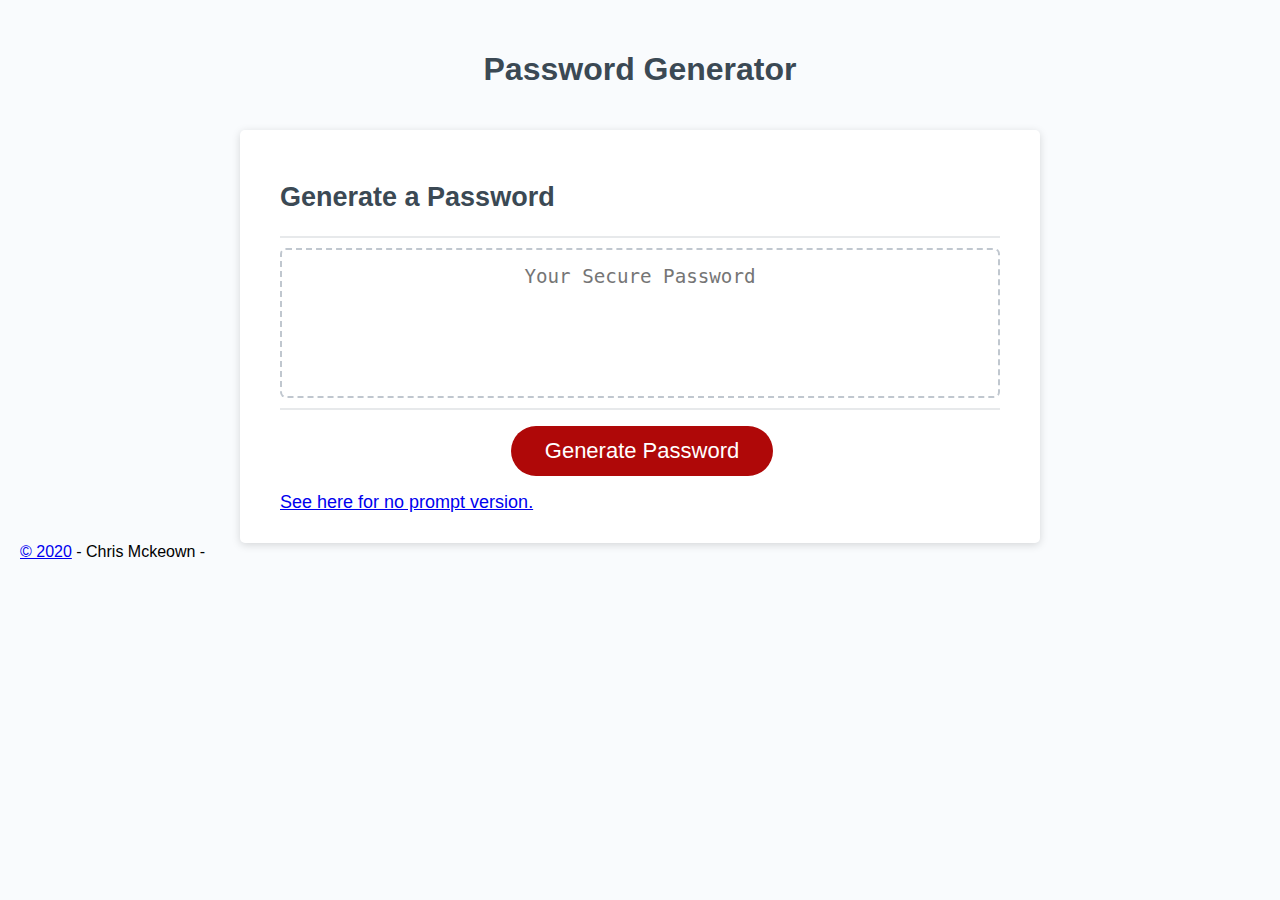
<file: index.html>
<!DOCTYPE html>
<html lang="en">

<head>
  <meta charset="UTF-8" />
  <meta name="viewport" content="width=device-width, initial-scale=1.0" />
  <meta http-equiv="X-UA-Compatible" content="ie=edge" />
  <link rel="stylesheet" href="https://use.fontawesome.com/releases/v5.8.1/css/all.css"
    integrity="sha384-50oBUHEmvpQ+1lW4y57PTFmhCaXp0ML5d60M1M7uH2+nqUivzIebhndOJK28anvf" crossorigin="anonymous" />
  <link rel="stylesheet" href="./Assets/CSS/style.css" />
  <title>Password Generator</title>
</head>

<body>
  <div class="wrapper">
    <!-- Semantic header -->
    <header>
      <h1>Password Generator</h1>
    </header>
    <!-- Semantic main -->
    <main>
      <div class="card">
        <div class="card-header">
          <h2>Generate a Password</h2>
        </div>
        <div class="card-body">
          <textarea readonly id="password" placeholder="Your Secure Password"
            aria-label="Generated Password"></textarea>
        </div>
        <div class="card-footer">
          <button id="generate" class="btn">Generate Password</button>
        </div>

        <a href="no_prompts.html">See here for no prompt version.</a>
      </div>
    </main>
    <!-- Semantic footer -->
    <footer class="footer">
      <div class="container">
        <!-- div for social media -->
        <div class="copyright-social-media">
          <span><a href="https://github.com/chrisjmckeown/New_Your_Times_Search/blob/master/LICENSE"
              target="_blank">&#169; 2020</a> - Chris Mckeown - </span>
          <a href="https://www.linkedin.com/in/chrisjmckeown/" target="_blank"><i class="fab fa-linkedin"></i></a>
          <a href="https://twitter.com/ChrisMckeown6" target="_blank"><i class="fab fa-twitter-square"></i></a>
          <a href="https://www.facebook.com/christopher.j.mckeown.3" target="_blank"><i
              class="fab fa-facebook-square"></i></a>
          <a href="https://github.com/chrisjmckeown" target="_blank"> <i class="fab fa-github-square"></i></a>
        </div>
      </div>
    </footer>
  </div>
  <script src="./Assets/Javascripts/script.js"></script>
</body>

</html>
</file>
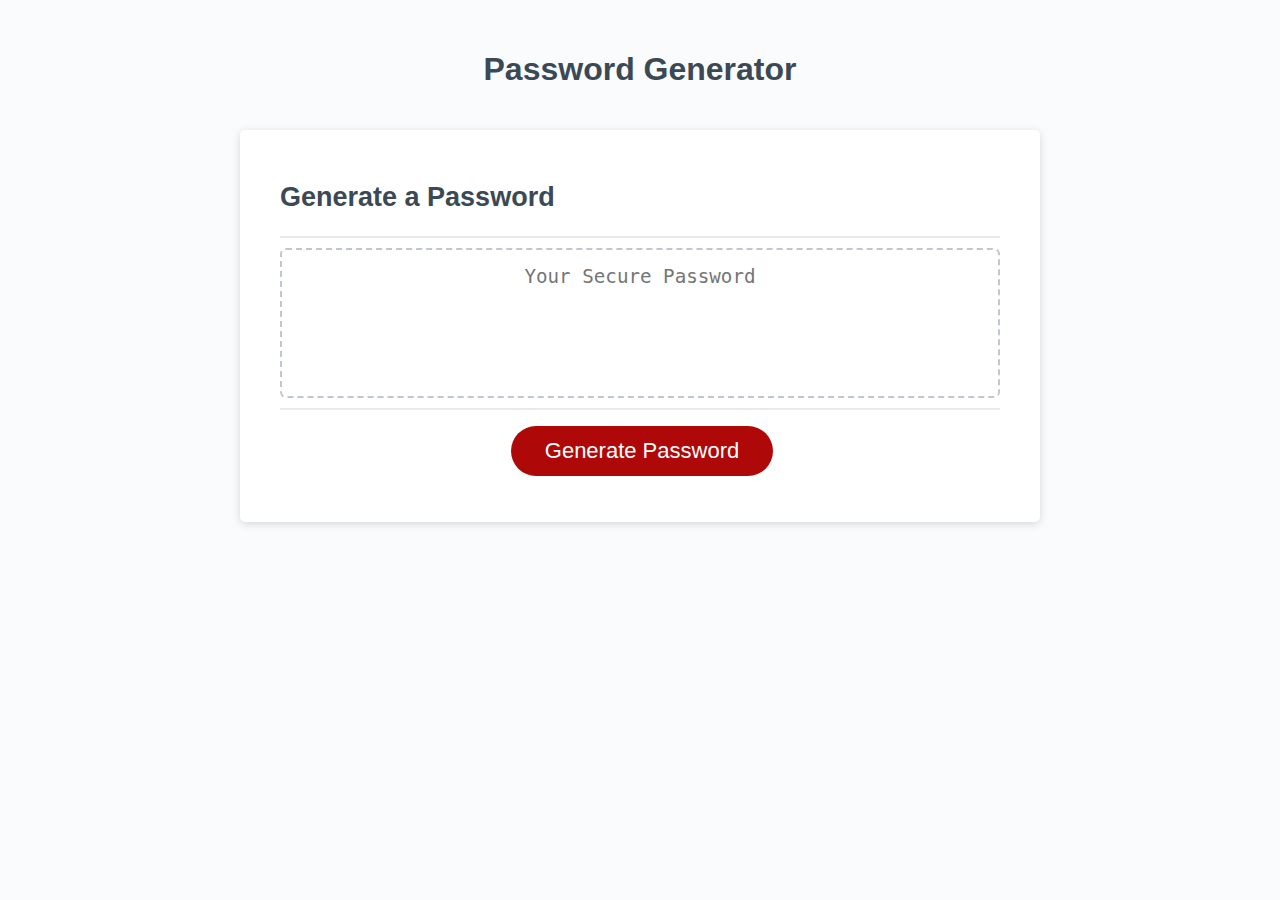
<file: Unsolved/index.html>
<!DOCTYPE html>
<html lang="en">
  <head>
    <meta charset="UTF-8" />
    <meta name="viewport" content="width=device-width, initial-scale=1.0" />
    <meta http-equiv="X-UA-Compatible" content="ie=edge" />
    <title>Password Generator</title>
    <link rel="stylesheet" href="style.css" />
  </head>
  <body>
    <div class="wrapper">
      <header>
        <h1>Password Generator</h1>
      </header>
      <div class="card">
        <div class="card-header">
          <h2>Generate a Password</h2>
        </div>
        <div class="card-body">
          <textarea
            readonly
            id="password"
            placeholder="Your Secure Password"
            aria-label="Generated Password"
          ></textarea>
        </div>
        <div class="card-footer">
          <button id="generate" class="btn">Generate Password</button>
        </div>
      </div>
    </div>
    <script src="script.js"></script>
  </body>
</html>
</file>
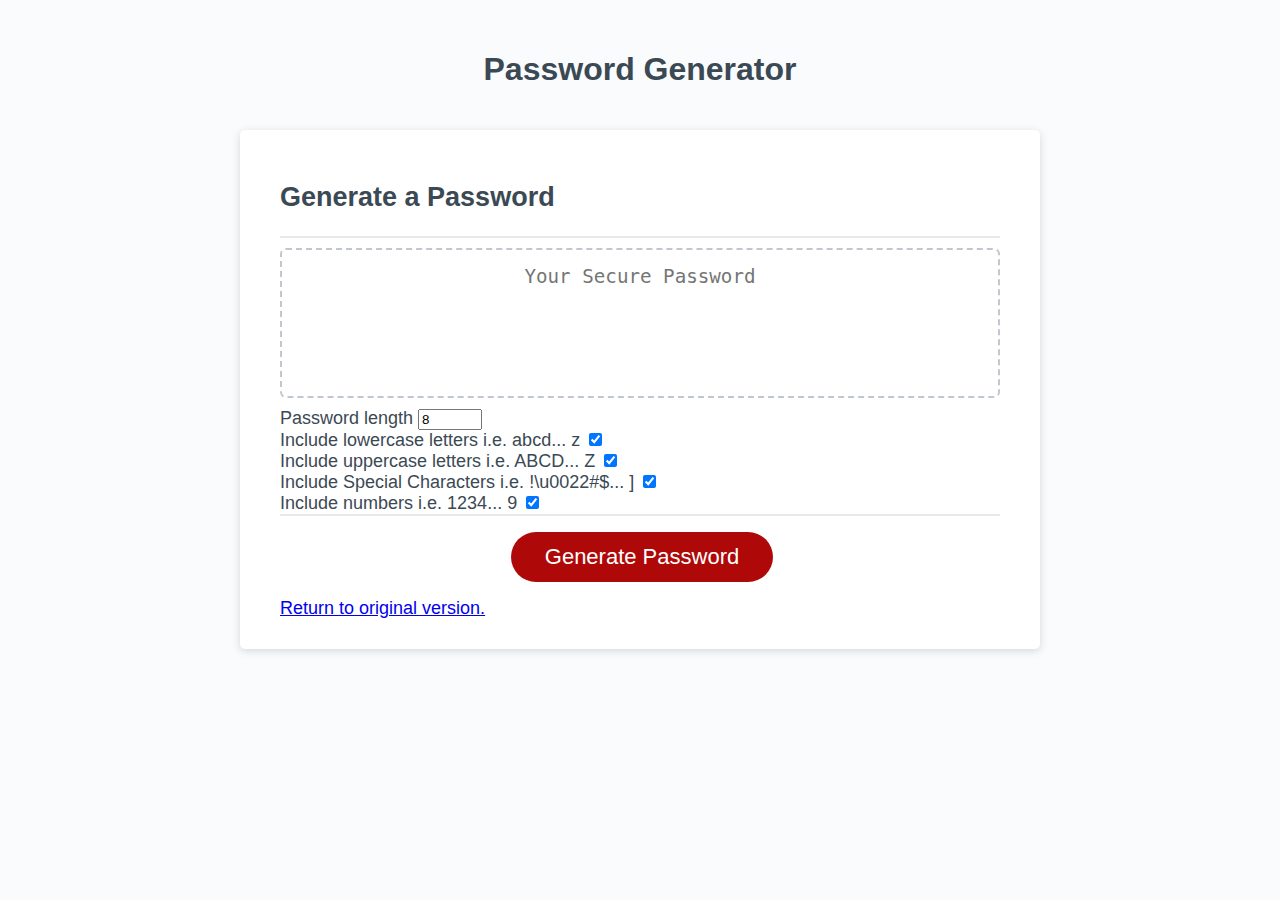
<file: no prompts.html>
<!DOCTYPE html>
<html lang="en">

<head>
  <meta charset="UTF-8" />
  <meta name="viewport" content="width=device-width, initial-scale=1.0" />
  <meta http-equiv="X-UA-Compatible" content="ie=edge" />
  <title>Password Generator</title>
  <link rel="stylesheet" href="./Assets/CSS/style.css" />
</head>

<body>
  <div class="wrapper">
    <header>
      <h1>Password Generator</h1>
    </header>
    <div class="card">
      <div class="card-header">
        <h2>Generate a Password</h2>
      </div>
      <div class="card-body">
        <div>
          <textarea readonly id="password" placeholder="Your Secure Password"
            aria-label="Generated Password"></textarea>
        </div>
        <div>
          <label class="input">Password length</label>
          <input id="passwordLength" type="number" min='8' max='128' value='8' />
        </div>
        <div>
          <label class="input">Include lowercase letters i.e. abcd... z</label>
          <input id="lowerCase" type="checkbox" checked />
        </div>
        <div>
          <label class="input">Include uppercase letters i.e. ABCD... Z</label>
          <input id="upperCase" type="checkbox" checked />
        </div>
        <div>
          <label class="input">Include Special Characters i.e. !\u0022#$... ]</label>
          <input id="specialCharacters" type="checkbox" checked />
        </div>
        <div>
          <label class="input">Include numbers i.e. 1234... 9</label>
          <input id="numbers" type="checkbox" checked />
        </div>

      </div>
      <div class="card-footer">
        <button id="generate" class="btn">Generate Password</button>
      </div>
      <a href="index.html">Return to original version.</a> 
    </div>
  </div>
  <script src="./Assets/Javascripts/script no prompts.js"></script>
</body>

</html>
</file>
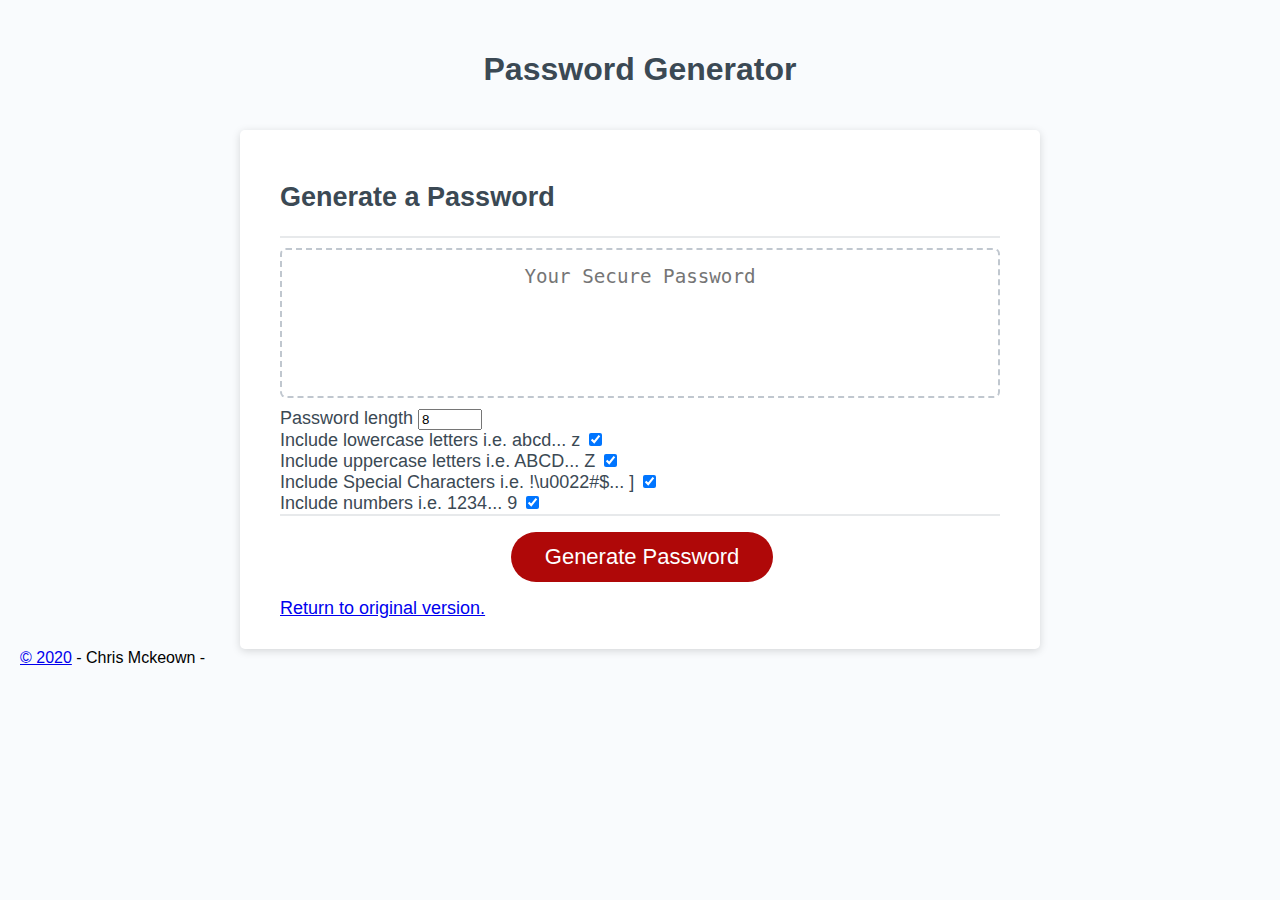
<file: no_prompts.html>
<!DOCTYPE html>
<html lang="en">

<head>
  <meta charset="UTF-8" />
  <meta name="viewport" content="width=device-width, initial-scale=1.0" />
  <meta http-equiv="X-UA-Compatible" content="ie=edge" />
  <link rel="stylesheet" href="https://use.fontawesome.com/releases/v5.8.1/css/all.css"
    integrity="sha384-50oBUHEmvpQ+1lW4y57PTFmhCaXp0ML5d60M1M7uH2+nqUivzIebhndOJK28anvf" crossorigin="anonymous" />
  <link rel="stylesheet" href="./Assets/CSS/style.css" />
  <title>Password Generator</title>
</head>

<body>
  <div class="wrapper">
    <!-- Semantic header -->
    <header>
      <h1>Password Generator</h1>
    </header>
    <main>
      <!-- Semantic main -->
      <div class="card">
        <div class="card-header">
          <h2>Generate a Password</h2>
        </div>
        <div class="card-body">
          <div>
            <textarea readonly id="password" placeholder="Your Secure Password"
              aria-label="Generated Password"></textarea>
          </div>
          <div>
            <label class="input">Password length</label>
            <input id="passwordLength" type="number" min='8' max='128' value='8' />
          </div>
          <div>
            <label class="input">Include lowercase letters i.e. abcd... z</label>
            <input id="lowerCase" type="checkbox" checked />
          </div>
          <div>
            <label class="input">Include uppercase letters i.e. ABCD... Z</label>
            <input id="upperCase" type="checkbox" checked />
          </div>
          <div>
            <label class="input">Include Special Characters i.e. !\u0022#$... ]</label>
            <input id="specialCharacters" type="checkbox" checked />
          </div>
          <div>
            <label class="input">Include numbers i.e. 1234... 9</label>
            <input id="numbers" type="checkbox" checked />
          </div>

        </div>
        <div class="card-footer">
          <button id="generate" class="btn">Generate Password</button>
        </div>
        <a href="index.html">Return to original version.</a>
      </div>
    </main>
    <!-- Semantic footer -->
    <footer class="footer">
      <div class="container">
        <!-- div for social media -->
        <div class="copyright-social-media">
          <span><a href="https://github.com/chrisjmckeown/New_Your_Times_Search/blob/master/LICENSE"
              target="_blank">&#169; 2020</a> - Chris Mckeown - </span>
          <a href="https://www.linkedin.com/in/chrisjmckeown/" target="_blank"><i class="fab fa-linkedin"></i></a>
          <a href="https://twitter.com/ChrisMckeown6" target="_blank"><i class="fab fa-twitter-square"></i></a>
          <a href="https://www.facebook.com/christopher.j.mckeown.3" target="_blank"><i
              class="fab fa-facebook-square"></i></a>
          <a href="https://github.com/chrisjmckeown" target="_blank"> <i class="fab fa-github-square"></i></a>
        </div>
      </div>
    </footer>
  </div>
  <script src="./Assets/Javascripts/script_no_prompts.js"></script>
</body>

</html>
</file>
<file: Assets/CSS/style.css>
*,
*::before,
*::after {
  box-sizing: border-box;
}

html,
body,
.wrapper {
  height: 100%;
  margin: 0;
  padding: 0;
}

body {
  font-family: sans-serif;
  background-color: #f9fbfd;
}

.wrapper {
  padding-top: 30px;
  padding-left: 20px;
  padding-right: 20px;
}

header {
  text-align: center;
  padding: 20px;
  padding-top: 0px;
  color: hsl(206, 17%, 28%);
}

.card {
  background-color: hsl(0, 0%, 100%);
  border-radius: 5px;
  border-width: 1px;
  box-shadow: rgba(0, 0, 0, 0.15) 0px 2px 8px 0px;
  color: hsl(206, 17%, 28%);
  font-size: 18px;
  margin: 0 auto;
  max-width: 800px;
  padding: 30px 40px;
}

.card-header::after {
  content: " ";
  display: block;
  width: 100%;
  background: #e7e9eb;
  height: 2px;
}

.card-body {
  min-height: 100px;
}

.card-footer {
  text-align: center;
}

.card-footer::before {
  content: " ";
  display: block;
  width: 100%;
  background: #e7e9eb;
  height: 2px;
}

.card-footer::after {
  content: " ";
  display: block;
  clear: both;
}

.btn {
  border: none;
  background-color: hsl(360, 91%, 36%);
  border-radius: 25px;
  box-shadow: rgba(0, 0, 0, 0.1) 0px 1px 6px 0px rgba(0, 0, 0, 0.2) 0px 1px 1px
    0px;
  color: hsl(0, 0%, 100%);
  display: inline-block;
  font-size: 22px;
  line-height: 22px;
  margin: 16px 16px 16px 20px;
  padding: 14px 34px;
  text-align: center;
  cursor: pointer;
}

button[disabled] {
  cursor: default;
  background: #c0c7cf;
}

.float-right {
  float: right;
}

#password {
  -webkit-appearance: none;
  -moz-appearance: none;
  appearance: none;
  border: none;
  display: block;
  width: 100%;
  padding-top: 15px;
  padding-left: 15px;
  padding-right: 15px;
  padding-bottom: 85px;
  font-size: 1.2rem;
  text-align: center;
  margin-top: 10px;
  margin-bottom: 10px;
  border: 2px dashed #c0c7cf;
  border-radius: 6px;
  resize: none;
  overflow: hidden;
}

@media (max-width: 690px) {
  .btn {
    font-size: 1rem;
    margin: 16px 0px 0px 0px;
    padding: 10px 15px;
  }

  #password {
    font-size: 1rem;
  }
}

@media (max-width: 500px) {
  .btn {
    font-size: 0.8rem;
  }
}
</file>
<file: Unsolved/style.css>
*,
*::before,
*::after {
  box-sizing: border-box;
}

html,
body,
.wrapper {
  height: 100%;
  margin: 0;
  padding: 0;
}

body {
  font-family: sans-serif;
  background-color: #f9fbfd;
}

.wrapper {
  padding-top: 30px;
  padding-left: 20px;
  padding-right: 20px;
}

header {
  text-align: center;
  padding: 20px;
  padding-top: 0px;
  color: hsl(206, 17%, 28%);
}

.card {
  background-color: hsl(0, 0%, 100%);
  border-radius: 5px;
  border-width: 1px;
  box-shadow: rgba(0, 0, 0, 0.15) 0px 2px 8px 0px;
  color: hsl(206, 17%, 28%);
  font-size: 18px;
  margin: 0 auto;
  max-width: 800px;
  padding: 30px 40px;
}

.card-header::after {
  content: " ";
  display: block;
  width: 100%;
  background: #e7e9eb;
  height: 2px;
}

.card-body {
  min-height: 100px;
}

.card-footer {
  text-align: center;
}

.card-footer::before {
  content: " ";
  display: block;
  width: 100%;
  background: #e7e9eb;
  height: 2px;
}

.card-footer::after {
  content: " ";
  display: block;
  clear: both;
}

.btn {
  border: none;
  background-color: hsl(360, 91%, 36%);
  border-radius: 25px;
  box-shadow: rgba(0, 0, 0, 0.1) 0px 1px 6px 0px rgba(0, 0, 0, 0.2) 0px 1px 1px
    0px;
  color: hsl(0, 0%, 100%);
  display: inline-block;
  font-size: 22px;
  line-height: 22px;
  margin: 16px 16px 16px 20px;
  padding: 14px 34px;
  text-align: center;
  cursor: pointer;
}

button[disabled] {
  cursor: default;
  background: #c0c7cf;
}

.float-right {
  float: right;
}

#password {
  -webkit-appearance: none;
  -moz-appearance: none;
  appearance: none;
  border: none;
  display: block;
  width: 100%;
  padding-top: 15px;
  padding-left: 15px;
  padding-right: 15px;
  padding-bottom: 85px;
  font-size: 1.2rem;
  text-align: center;
  margin-top: 10px;
  margin-bottom: 10px;
  border: 2px dashed #c0c7cf;
  border-radius: 6px;
  resize: none;
  overflow: hidden;
}

@media (max-width: 690px) {
  .btn {
    font-size: 1rem;
    margin: 16px 0px 0px 0px;
    padding: 10px 15px;
  }

  #password {
    font-size: 1rem;
  }
}

@media (max-width: 500px) {
  .btn {
    font-size: 0.8rem;
  }
}
</file>
